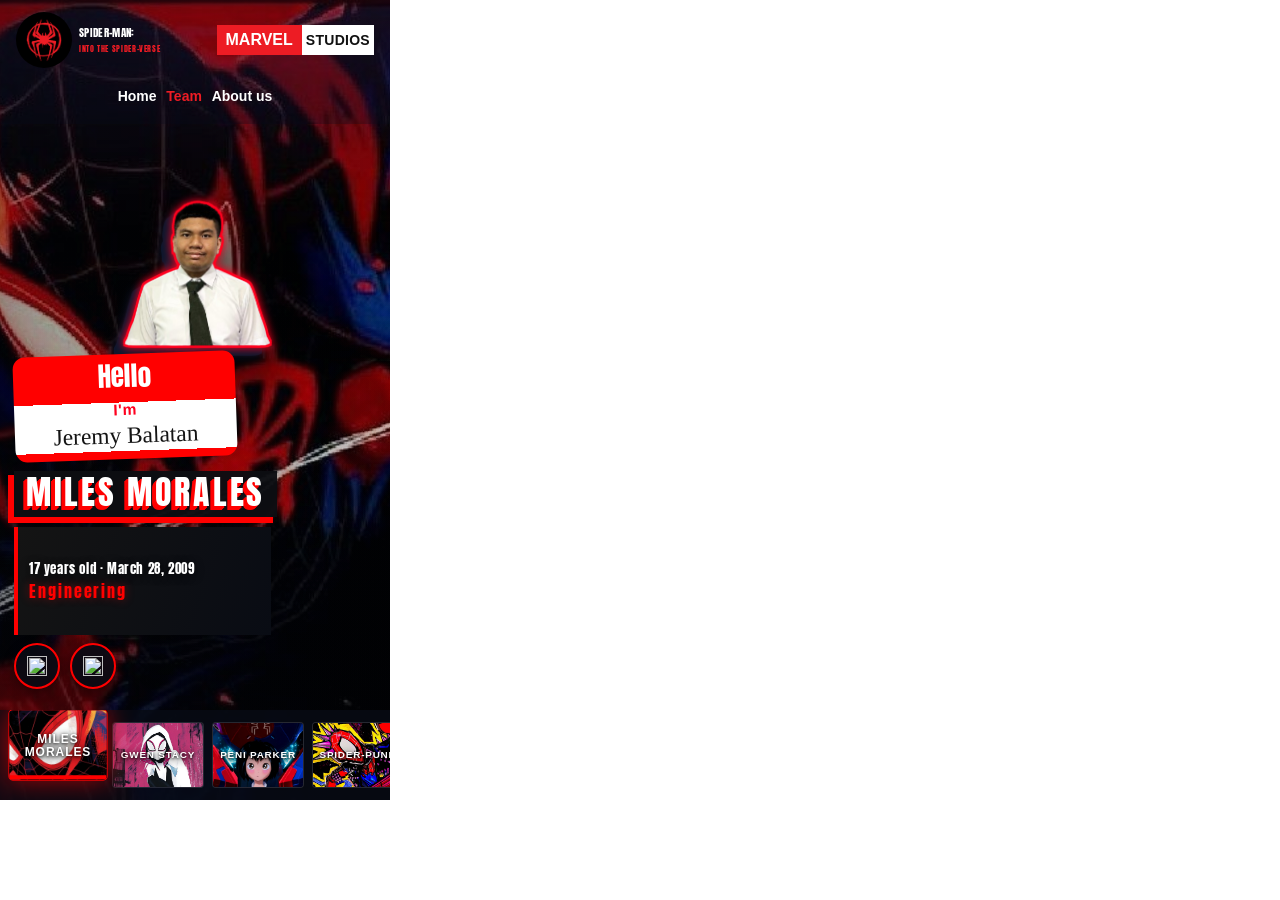
<file: _harness.html>
<!doctype html>
<html>
<head>
<meta charset="utf-8">
<title>harness</title>
<style>body{margin:0}iframe{border:0;display:block}</style>
</head>
<body>
<iframe id="f" src="Team.html" width="390" height="800"></iframe>
</body>
</html>
</file>
